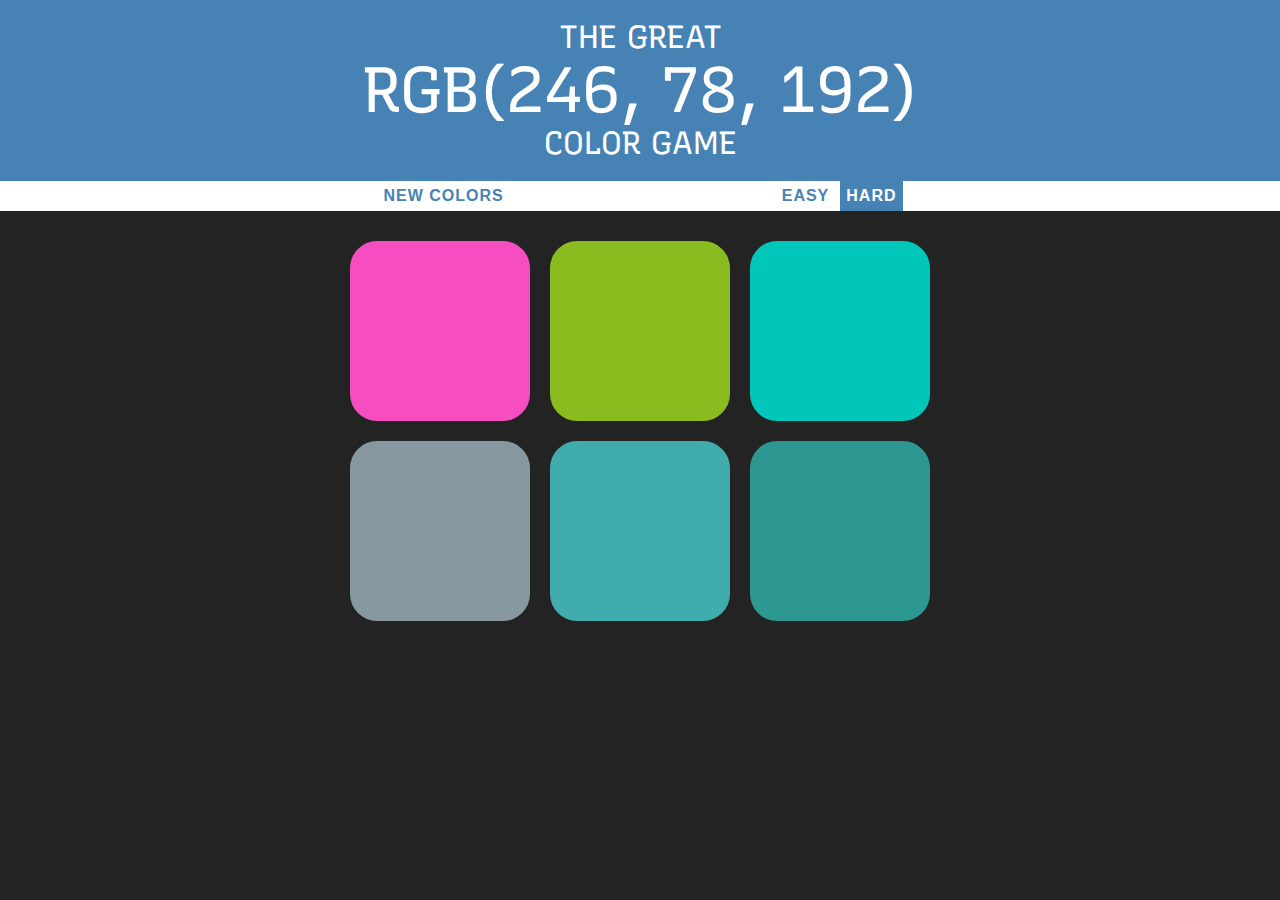
<file: index.html>
<!DOCTYPE html>
<html>
<head>
	<title>Color Game</title>
	<link rel="stylesheet" type="text/css" href="colorgame.css">
	<link href="https://fonts.googleapis.com/css2?family=Recursive&display=swap" rel="stylesheet">
</head>
<body>
	<h1>The Great 
		<br>
		<span id="colorDisplay">RGB</span>
		<br>
		 Color Game</h1>
	<div id="stripe">
		<button id="reset">New Colors</button>
		<span id="messageDisplay"></span>
		<button class="mode">Easy</button>
		<button class="selected mode">Hard</button>
	</div>
	<div id="container">
		<div class="square"></div>
		<div class="square"></div>
		<div class="square"></div>
		<div class="square"></div>
		<div class="square"></div>
		<div class="square"></div>
	</div>
	<script type="text/javascript" src="colorgame.js"></script>
</body>
</html>
</file>
<file: colorgame.css>
body{
	background-color: #232323;
	margin: 0;
	font-family: 'Recursive', sans-serif;
}

.square{
	width: 30%;
	background: purple;
	padding-bottom: 30%;
	float: left;
	margin: 1.66%;
	border-radius: 15%;
	transition: background 0.6s;
}

#container{
	margin: 20px auto;
	max-width: 600px;
}

h1{
	color: white;
	text-align: center;
	line-height: 1.1;
	font-weight: normal;
	background: steelblue;
	margin: 0;
	text-transform: uppercase;
	padding: 20px 0;
}
#stripe{
	background: white;
	height: 30px;
	text-align: center;
	color: black;
}

.selected{
	background: steelblue;
	color: white;
}

#colorDisplay{
	font-size: 200%;
}

button{
	border: none;
	background: none;
	text-transform: uppercase;
	height: 100%;
	font-weight: 700;
	color: steelblue;
	letter-spacing: 1px;
	font-size: inherit;
	transition: all 0.3s;
	outline: none;
}

#messageDisplay{
	display: inline-block;
	width: 20%;
}

button:hover{
	color: white;
	background: steelblue;
}
</file>
